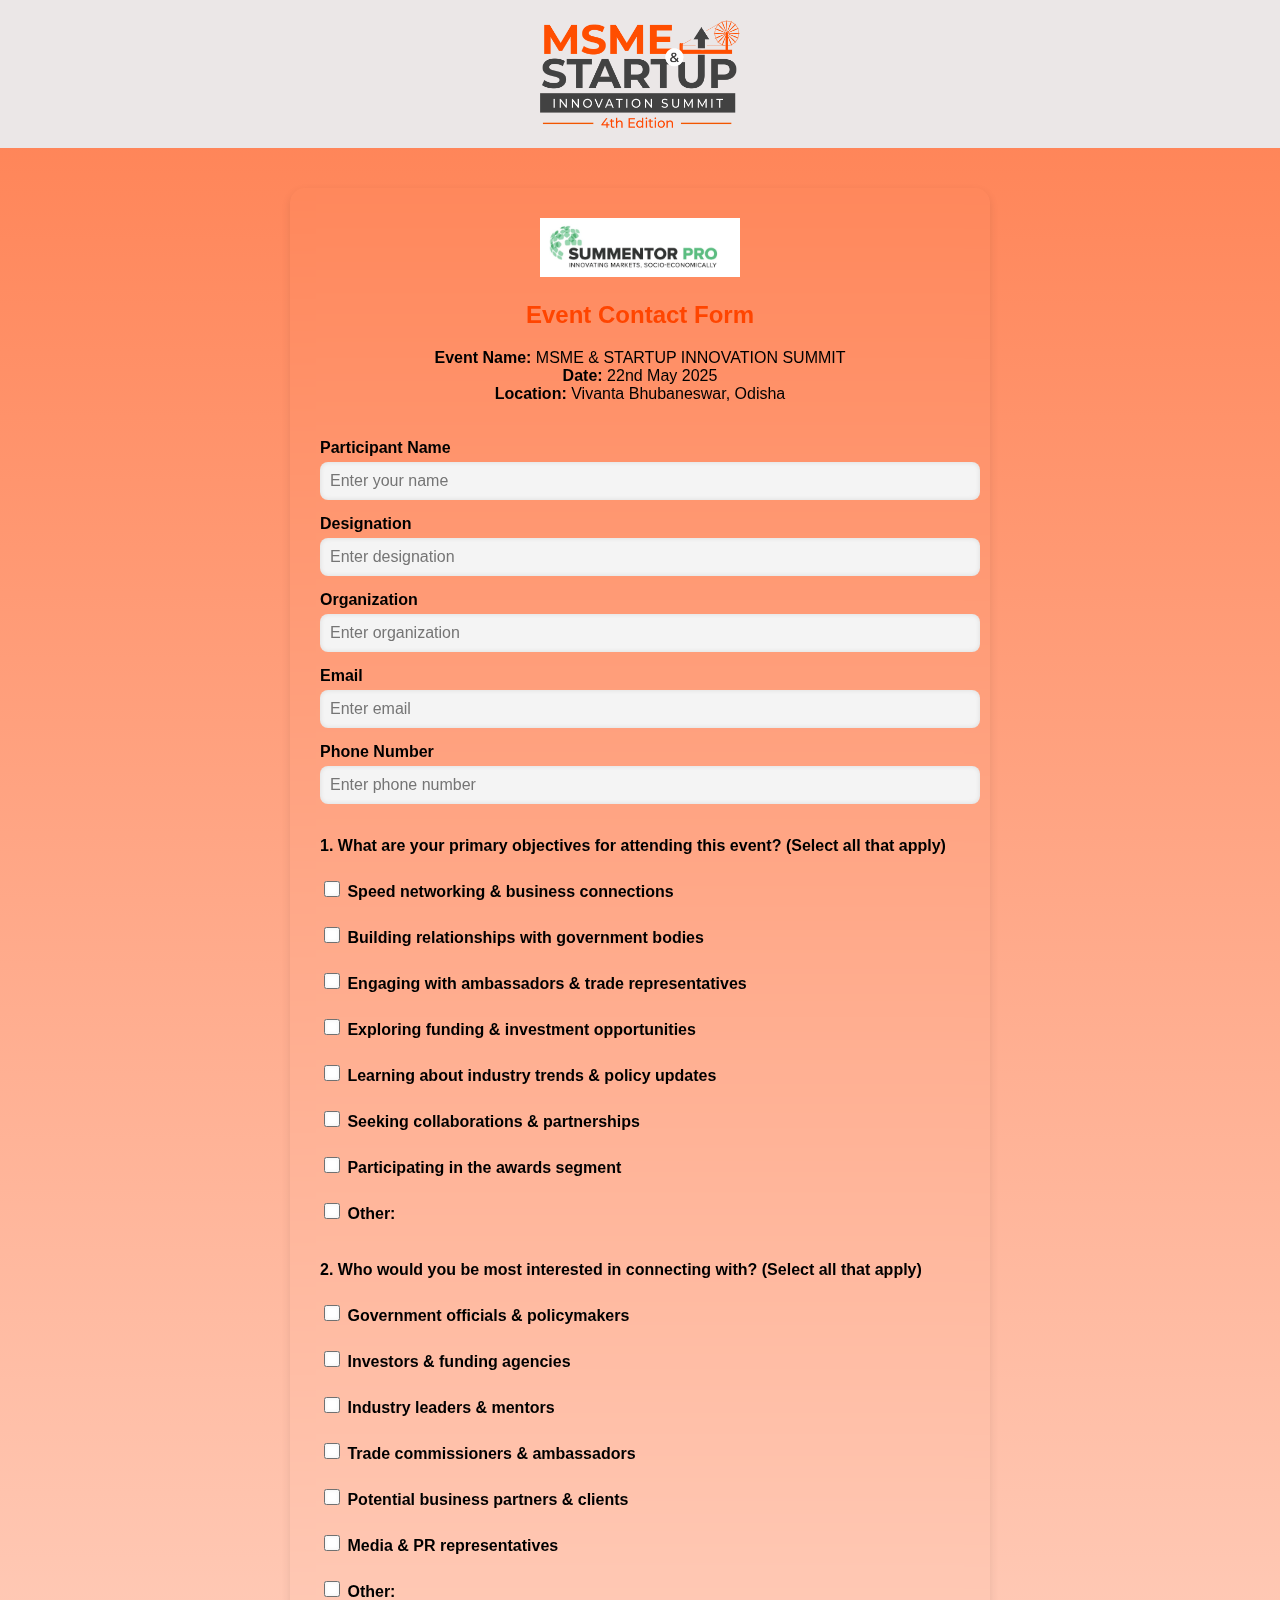
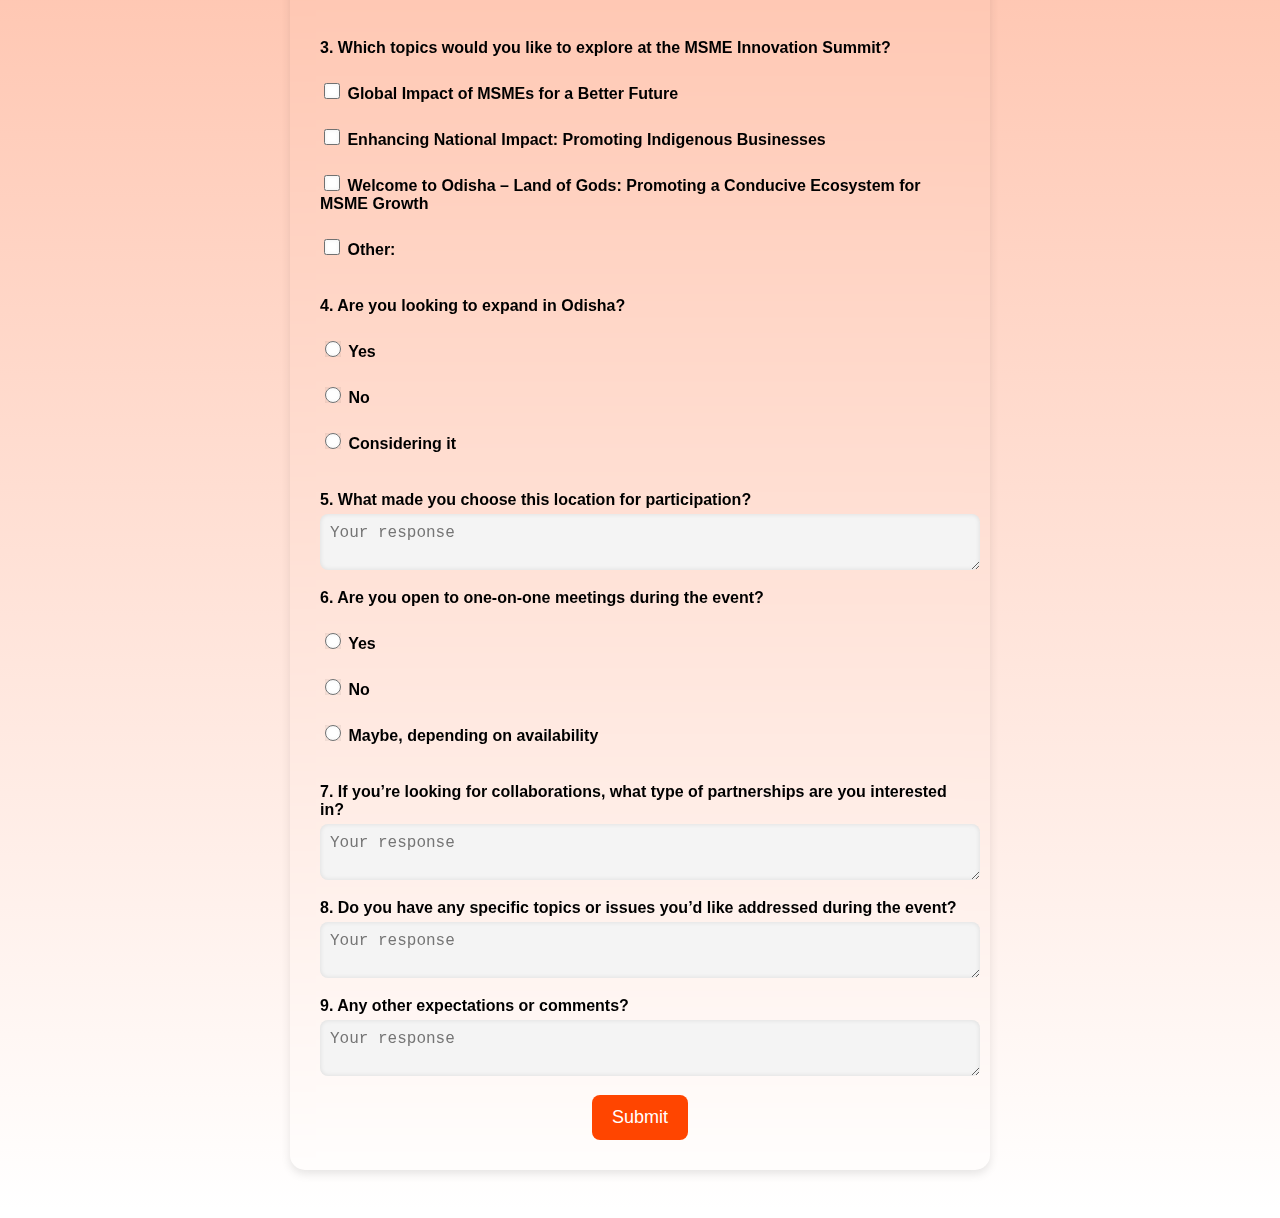
<file: index.html>
<!DOCTYPE html>
<html lang="en">
<head>
    <meta charset="UTF-8">
    <meta name="viewport" content="width=device-width, initial-scale=1.0">
    <title>Event Registration Form</title>
    <link rel="stylesheet" href="styles.css">
</head>
<body>
    <!-- Google tag (gtag.js) -->
<script async src="https://www.googletagmanager.com/gtag/js?id=G-RL8HY0KM8Z"></script>
<script>
  window.dataLayer = window.dataLayer || [];
  function gtag(){dataLayer.push(arguments);}
  gtag('js', new Date());

  gtag('config', 'G-XXXXXXXXXX');
</script>


    <div class="header">
        <img src="msme 4th edition.png" alt="Event Logo" class="logo">
    </div>

    <div class="form-container">
        <img src="logo.png" alt="Company Logo" class="logo">
        <h2>Event Contact Form</h2>
        <form>

            <!-- Event Details (Pre-filled) -->
            <div class="event-details">
                <div class="event-name">
                    <strong>Event Name:</strong> <span>MSME & STARTUP INNOVATION SUMMIT</span>
                </div>
                <div class="event-info">
                    <strong>Date:</strong> <span>22nd May 2025</span><br>
                    <strong>Location:</strong> <span>Vivanta Bhubaneswar, Odisha</span>
                </div>
            </div><br><br>

            <!-- Participant Information -->
            <div class="form-group">
                <label>Participant Name</label>
                <input type="text" name="name" placeholder="Enter your name">
            </div>

            <div class="form-group">
                <label>Designation</label>
                <input type="text" name="Designation" placeholder="Enter designation">
            </div>

            <div class="form-group">
                <label>Organization</label>
                <input type="text" name="Organization" placeholder="Enter organization">
            </div>

            <div class="form-group">
                <label>Email</label>
                <input type="email" name="Email" placeholder="Enter email">
            </div>

            <div class="form-group">
                <label>Phone Number</label>
                <input type="text" name="Phone Number" placeholder="Enter phone number">
            </div><br>

            <!-- Question 1 -->
            <div class="form-group">
    <label>1. What are your primary objectives for attending this event? (Select all that apply)</label><br>
    <div class="checkbox-group">
        <label><input type="checkbox" name="objectives[]" value="Speed networking & business connections"> Speed networking & business connections</label><br>
        <label><input type="checkbox" name="objectives[]" value="Building relationships with government bodies"> Building relationships with government bodies</label><br>
        <label><input type="checkbox" name="objectives[]" value="Engaging with ambassadors & trade representatives"> Engaging with ambassadors & trade representatives</label><br>
        <label><input type="checkbox" name="objectives[]" value="Exploring funding & investment opportunities"> Exploring funding & investment opportunities</label><br>
        <label><input type="checkbox" name="objectives[]" value="Learning about industry trends & policy updates"> Learning about industry trends & policy updates</label><br>
        <label><input type="checkbox" name="objectives[]" value="Seeking collaborations & partnerships"> Seeking collaborations & partnerships</label><br>
        <label><input type="checkbox" name="objectives[]" value="Participating in the awards segment"> Participating in the awards segment</label><br>
        <label><input type="checkbox" name="objectives[]" value="other"> Other: <input type="text" name="objectives_other" placeholder="Specify"></label><br>
    </div>
</div>

            <!-- Question 2 -->
            <div class="form-group">
                <label>2. Who would you be most interested in connecting with? (Select all that apply)</label><br>
                <div class="checkbox-group">
                    <label><input type="checkbox" name="interested[]" value="Government officials & policymakers"> Government officials & policymakers</label><br>
                    <label><input type="checkbox" name="interested[]" value="Investors & funding agencies"> Investors & funding agencies</label><br>
                    <label><input type="checkbox" name="interested[]" value="Industry leaders & mentors"> Industry leaders & mentors</label><br>
                    <label><input type="checkbox" name="interested[]" value="Trade commissioners & ambassadors"> Trade commissioners & ambassadors</label><br>
                    <label><input type="checkbox" name="interested[]" value="Potential business partners & clients"> Potential business partners & clients</label><br>
                    <label><input type="checkbox" name="interested[]" value="Media & PR representatives"> Media & PR representatives</label><br>
                    <label><input type="checkbox" name="interested[]" value="other"> Other: <input type="text" name="interested_other"placeholder="Specify" style="display: none;"></label><br>
                </div>
            </div>

                       <!-- Question 3 -->
<div class="form-group">
    <label>3. Which topics would you like to explore at the MSME Innovation Summit?</label><br>
    <div class="checkbox-group">
        <label><input type="checkbox" name="topic[]" value="Global Impact of MSMEs for a Better Future"> Global Impact of MSMEs for a Better Future</label><br>
        <label><input type="checkbox" name="topic[]" value="Enhancing National Impact: Promoting Indigenous Businesses"> Enhancing National Impact: Promoting Indigenous Businesses</label><br>
        <label><input type="checkbox" name="topic[]" value="Welcome to Odisha – Land of Gods: Promoting a Conducive Ecosystem for MSME Growth"> Welcome to Odisha – Land of Gods: Promoting a Conducive Ecosystem for MSME Growth</label><br>
        <label><input type="checkbox" name="topic[]" value="Other" id="topic-other"> Other: 
            <input type="text" name="topic_other" placeholder="Specify" style="display: none;">
        </label><br>
    </div>
</div>
           <!-- Question 4 -->
<div class="form-group">
    <label>4. Are you looking to expand in Odisha?</label><br>
    <div class="radio-group">
        <label><input type="radio" name="expand-odisha" value="yes"> Yes</label><br>
        <label><input type="radio" name="expand-odisha" value="no"> No</label><br>
        <label><input type="radio" name="expand-odisha" value="considering"> Considering it</label><br>
    </div>
</div>

<!-- Conditional Question: Industries of Interest -->
<div class="form-group" id="industry-interest-group" style="display: none;">
    <label>What industries are you interested in for expansion?</label>
    <input type="text" id="industry-interest" name="industry-interest" placeholder="Enter industries">
</div>


            <!-- Question 5 -->
            <div class="form-group">
                <label>5. What made you choose this location for participation?</label>
                <textarea name="location" placeholder="Your response"></textarea><br>
            </div>

            <!-- Question 6 -->
            <div class="form-group">
                <label>6. Are you open to one-on-one meetings during the event?</label><br>
                <div class="radio-group">
                    <label><input type="radio" name="meetings" value="yes"> Yes</label><br>
                    <label><input type="radio" name="meetings" value="no"> No</label><br>
                    <label><input type="radio" name="meetings" value="Maybe"> Maybe, depending on availability</label><br>
                </div>
            </div>

            <!-- Question 7 -->
            <div class="form-group">
                <label>7. If you’re looking for collaborations, what type of partnerships are you interested in?</label>
                <textarea name="collaborations" placeholder="Your response"></textarea><br>
            </div>

            <!-- Question 8 -->
            <div class="form-group">
                <label>8. Do you have any specific topics or issues you’d like addressed during the event?</label>
                <textarea name="topic" placeholder="Your response"></textarea><br>
            </div>

            <!-- Question 10 -->
            <div class="form-group">
                <label>9. Any other expectations or comments?</label>
                <textarea name="comments" placeholder="Your response"></textarea>
            </div>

            <button type="submit">Submit</button>
            <script>
document.querySelector('form').addEventListener('submit', function() {
  gtag('event', 'form_submit', {
    'event_category': 'engagement',
    'event_label': 'contact_form'
  });
});
</script>

        </form>

    </div>
    
    <script src="script.js"></script>


</body>
</html>
</file>
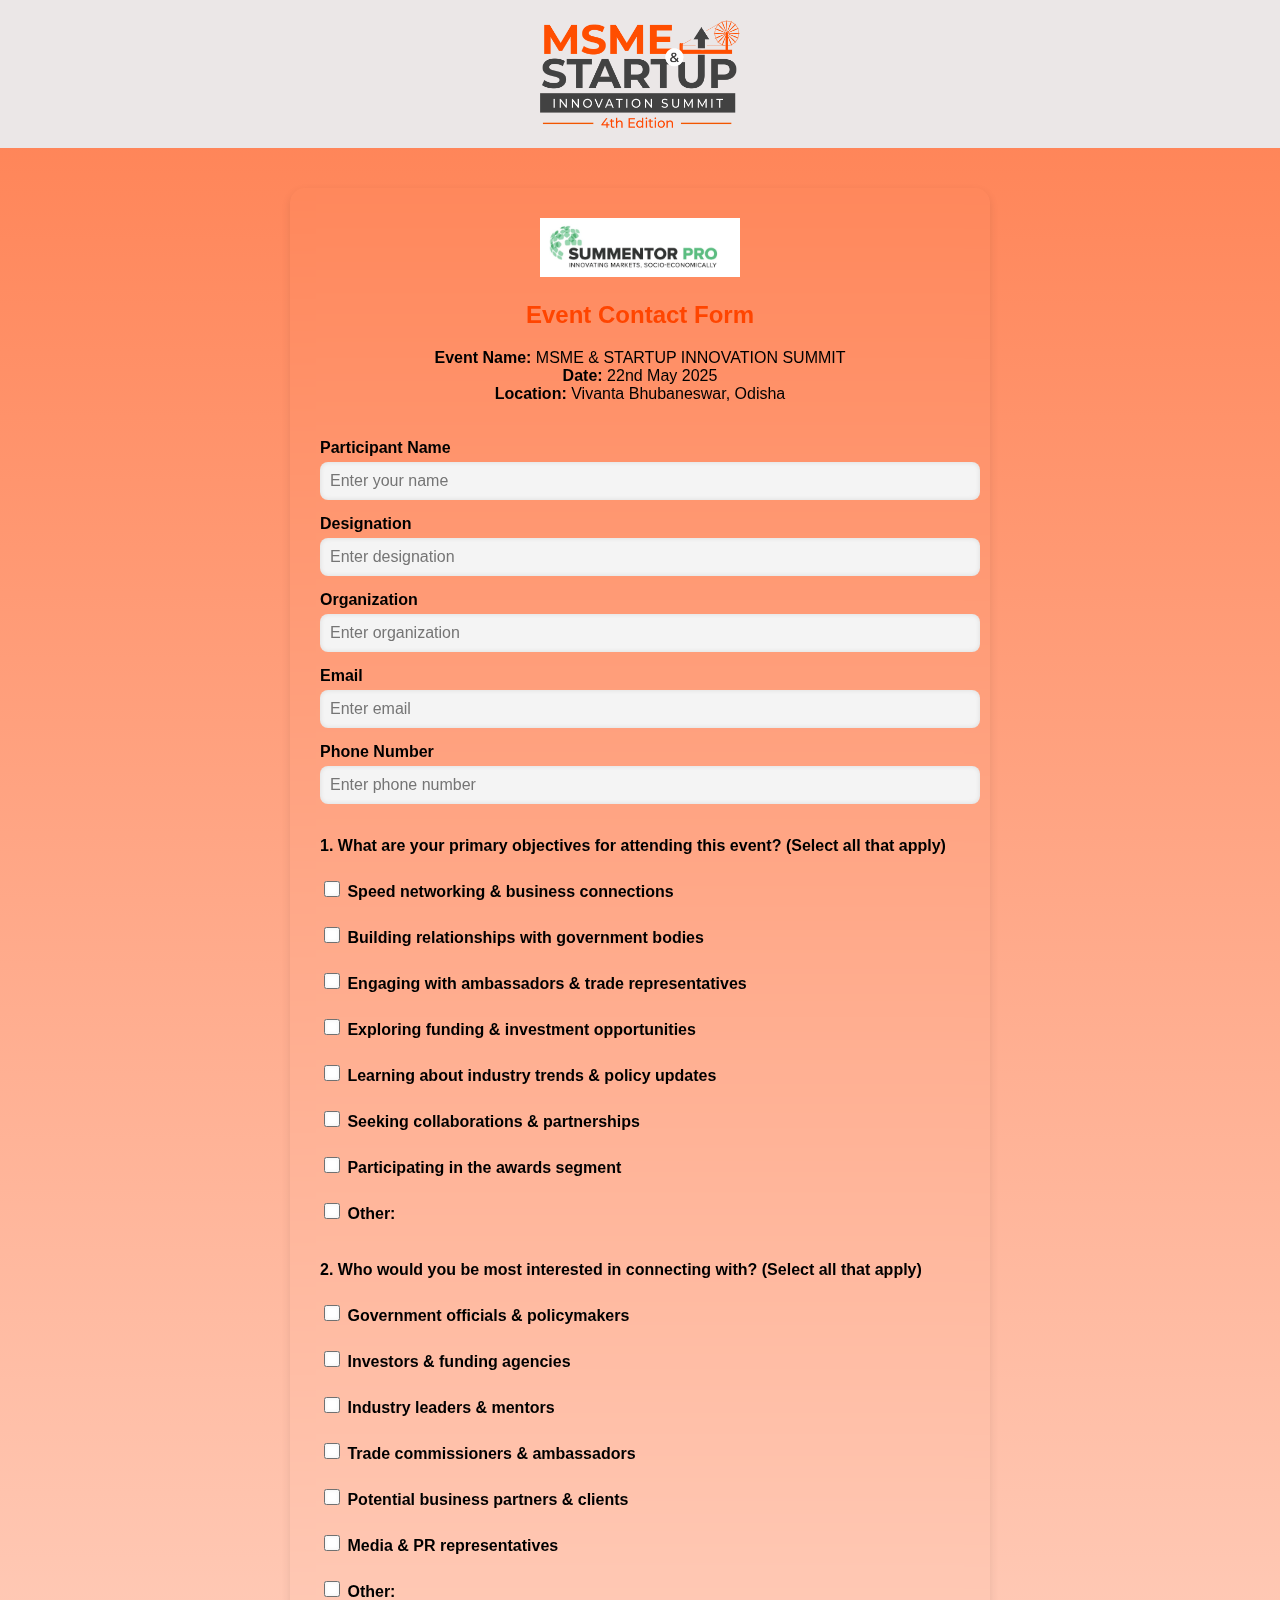
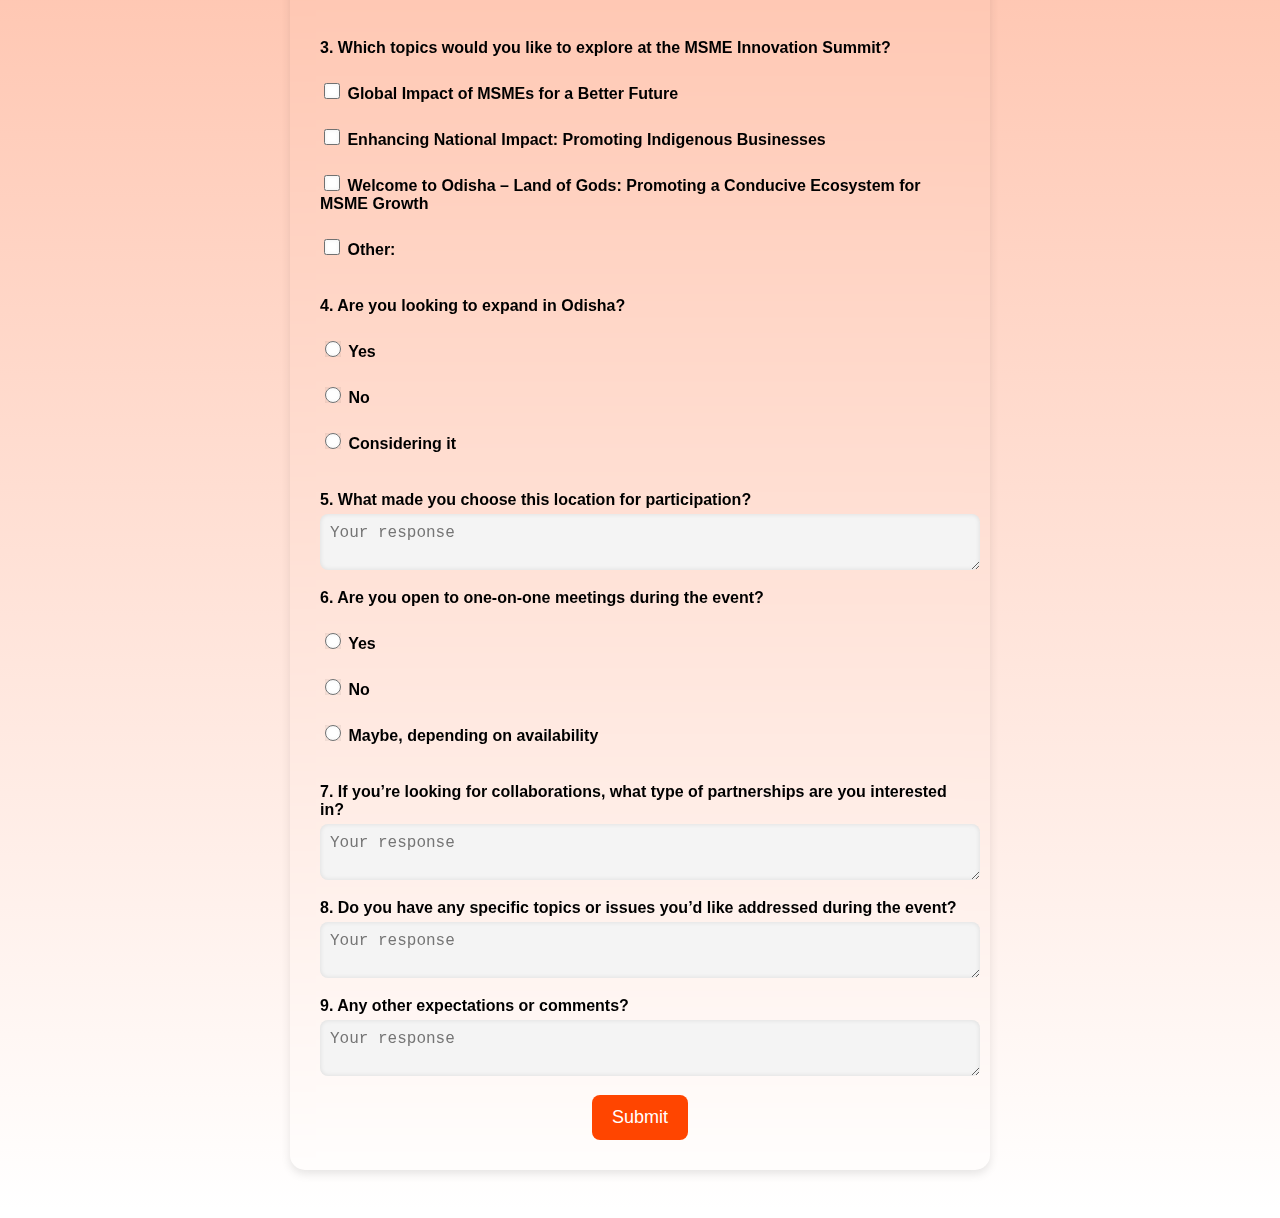
<file: MSME EVENT/index.html>
<!DOCTYPE html>
<html lang="en">
<head>
    <meta charset="UTF-8">
    <meta name="viewport" content="width=device-width, initial-scale=1.0">
    <title>Event Registration Form</title>
    <link rel="stylesheet" href="styles.css">
</head>
<body>
    <!-- Google tag (gtag.js) -->
<script async src="https://www.googletagmanager.com/gtag/js?id=G-RL8HY0KM8Z"></script>
<script>
  window.dataLayer = window.dataLayer || [];
  function gtag(){dataLayer.push(arguments);}
  gtag('js', new Date());

  gtag('config', 'G-XXXXXXXXXX');
</script>


    <div class="header">
        <img src="msme 4th edition.png" alt="Event Logo" class="logo">
    </div>

    <div class="form-container">
        <img src="logo.png" alt="Company Logo" class="logo">
        <h2>Event Contact Form</h2>
        <form>

            <!-- Event Details (Pre-filled) -->
            <div class="event-details">
                <div class="event-name">
                    <strong>Event Name:</strong> <span>MSME & STARTUP INNOVATION SUMMIT</span>
                </div>
                <div class="event-info">
                    <strong>Date:</strong> <span>22nd May 2025</span><br>
                    <strong>Location:</strong> <span>Vivanta Bhubaneswar, Odisha</span>
                </div>
            </div><br><br>

            <!-- Participant Information -->
            <div class="form-group">
                <label>Participant Name</label>
                <input type="text" name="name" placeholder="Enter your name">
            </div>

            <div class="form-group">
                <label>Designation</label>
                <input type="text" name="Designation" placeholder="Enter designation">
            </div>

            <div class="form-group">
                <label>Organization</label>
                <input type="text" name="Organization" placeholder="Enter organization">
            </div>

            <div class="form-group">
                <label>Email</label>
                <input type="email" name="Email" placeholder="Enter email">
            </div>

            <div class="form-group">
                <label>Phone Number</label>
                <input type="text" name="Phone Number" placeholder="Enter phone number">
            </div><br>

            <!-- Question 1 -->
            <div class="form-group">
    <label>1. What are your primary objectives for attending this event? (Select all that apply)</label><br>
    <div class="checkbox-group">
        <label><input type="checkbox" name="objectives[]" value="Speed networking & business connections"> Speed networking & business connections</label><br>
        <label><input type="checkbox" name="objectives[]" value="Building relationships with government bodies"> Building relationships with government bodies</label><br>
        <label><input type="checkbox" name="objectives[]" value="Engaging with ambassadors & trade representatives"> Engaging with ambassadors & trade representatives</label><br>
        <label><input type="checkbox" name="objectives[]" value="Exploring funding & investment opportunities"> Exploring funding & investment opportunities</label><br>
        <label><input type="checkbox" name="objectives[]" value="Learning about industry trends & policy updates"> Learning about industry trends & policy updates</label><br>
        <label><input type="checkbox" name="objectives[]" value="Seeking collaborations & partnerships"> Seeking collaborations & partnerships</label><br>
        <label><input type="checkbox" name="objectives[]" value="Participating in the awards segment"> Participating in the awards segment</label><br>
        <label><input type="checkbox" name="objectives[]" value="other"> Other: <input type="text" name="objectives_other" placeholder="Specify"></label><br>
    </div>
</div>

            <!-- Question 2 -->
            <div class="form-group">
                <label>2. Who would you be most interested in connecting with? (Select all that apply)</label><br>
                <div class="checkbox-group">
                    <label><input type="checkbox" name="interested[]" value="Government officials & policymakers"> Government officials & policymakers</label><br>
                    <label><input type="checkbox" name="interested[]" value="Investors & funding agencies"> Investors & funding agencies</label><br>
                    <label><input type="checkbox" name="interested[]" value="Industry leaders & mentors"> Industry leaders & mentors</label><br>
                    <label><input type="checkbox" name="interested[]" value="Trade commissioners & ambassadors"> Trade commissioners & ambassadors</label><br>
                    <label><input type="checkbox" name="interested[]" value="Potential business partners & clients"> Potential business partners & clients</label><br>
                    <label><input type="checkbox" name="interested[]" value="Media & PR representatives"> Media & PR representatives</label><br>
                    <label><input type="checkbox" name="interested[]" value="other"> Other: <input type="text" name="interested_other"placeholder="Specify" style="display: none;"></label><br>
                </div>
            </div>

                       <!-- Question 3 -->
<div class="form-group">
    <label>3. Which topics would you like to explore at the MSME Innovation Summit?</label><br>
    <div class="checkbox-group">
        <label><input type="checkbox" name="topic[]" value="Global Impact of MSMEs for a Better Future"> Global Impact of MSMEs for a Better Future</label><br>
        <label><input type="checkbox" name="topic[]" value="Enhancing National Impact: Promoting Indigenous Businesses"> Enhancing National Impact: Promoting Indigenous Businesses</label><br>
        <label><input type="checkbox" name="topic[]" value="Welcome to Odisha – Land of Gods: Promoting a Conducive Ecosystem for MSME Growth"> Welcome to Odisha – Land of Gods: Promoting a Conducive Ecosystem for MSME Growth</label><br>
        <label><input type="checkbox" name="topic[]" value="Other" id="topic-other"> Other: 
            <input type="text" name="topic_other" placeholder="Specify" style="display: none;">
        </label><br>
    </div>
</div>
           <!-- Question 4 -->
<div class="form-group">
    <label>4. Are you looking to expand in Odisha?</label><br>
    <div class="radio-group">
        <label><input type="radio" name="expand-odisha" value="yes"> Yes</label><br>
        <label><input type="radio" name="expand-odisha" value="no"> No</label><br>
        <label><input type="radio" name="expand-odisha" value="considering"> Considering it</label><br>
    </div>
</div>

<!-- Conditional Question: Industries of Interest -->
<div class="form-group" id="industry-interest-group" style="display: none;">
    <label>What industries are you interested in for expansion?</label>
    <input type="text" id="industry-interest" name="industry-interest" placeholder="Enter industries">
</div>


            <!-- Question 5 -->
            <div class="form-group">
                <label>5. What made you choose this location for participation?</label>
                <textarea name="location" placeholder="Your response"></textarea><br>
            </div>

            <!-- Question 6 -->
            <div class="form-group">
                <label>6. Are you open to one-on-one meetings during the event?</label><br>
                <div class="radio-group">
                    <label><input type="radio" name="meetings" value="yes"> Yes</label><br>
                    <label><input type="radio" name="meetings" value="no"> No</label><br>
                    <label><input type="radio" name="meetings" value="Maybe"> Maybe, depending on availability</label><br>
                </div>
            </div>

            <!-- Question 7 -->
            <div class="form-group">
                <label>7. If you’re looking for collaborations, what type of partnerships are you interested in?</label>
                <textarea name="collaborations" placeholder="Your response"></textarea><br>
            </div>

            <!-- Question 8 -->
            <div class="form-group">
                <label>8. Do you have any specific topics or issues you’d like addressed during the event?</label>
                <textarea name="topic" placeholder="Your response"></textarea><br>
            </div>

            <!-- Question 10 -->
            <div class="form-group">
                <label>9. Any other expectations or comments?</label>
                <textarea name="comments" placeholder="Your response"></textarea>
            </div>

            <button type="submit">Submit</button>
            <script>
document.querySelector('form').addEventListener('submit', function() {
  gtag('event', 'form_submit', {
    'event_category': 'engagement',
    'event_label': 'contact_form'
  });
});
</script>

        </form>

    </div>
    
    <script src="script.js"></script>


</body>
</html>
</file>
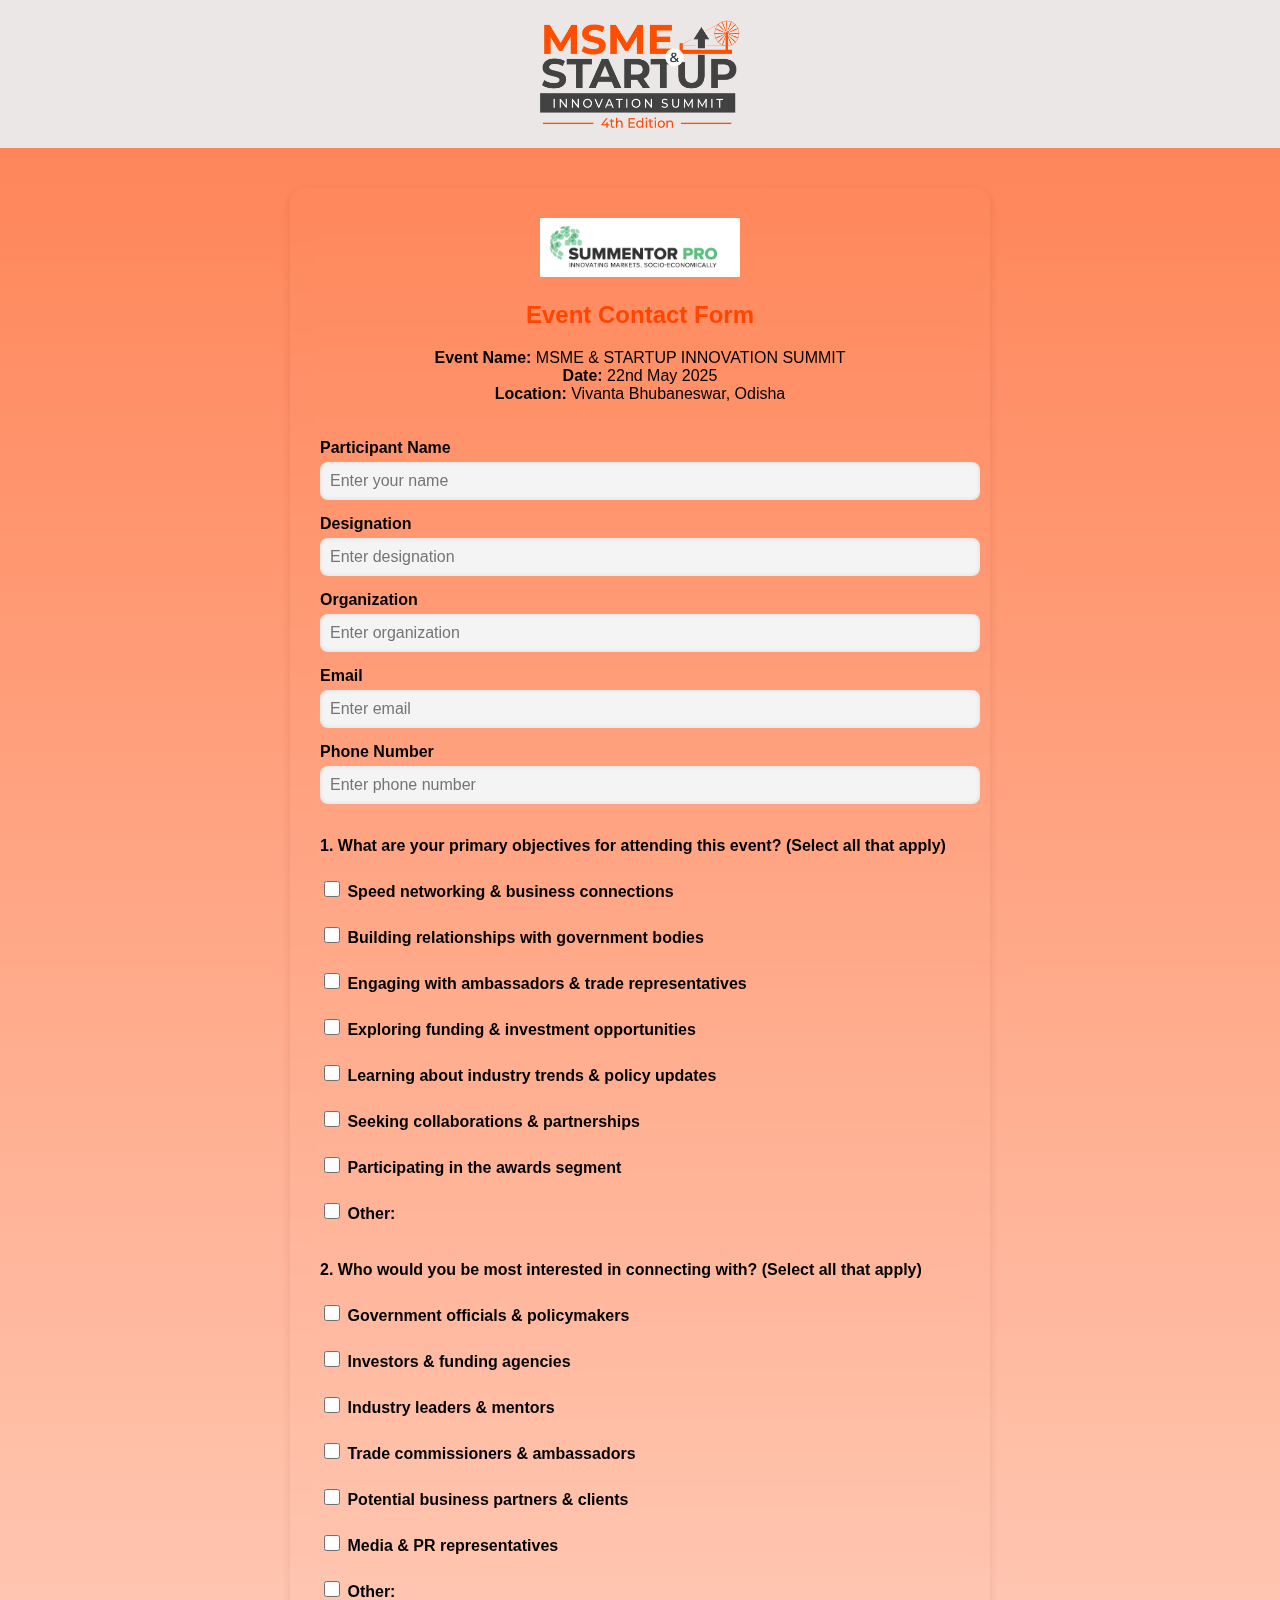
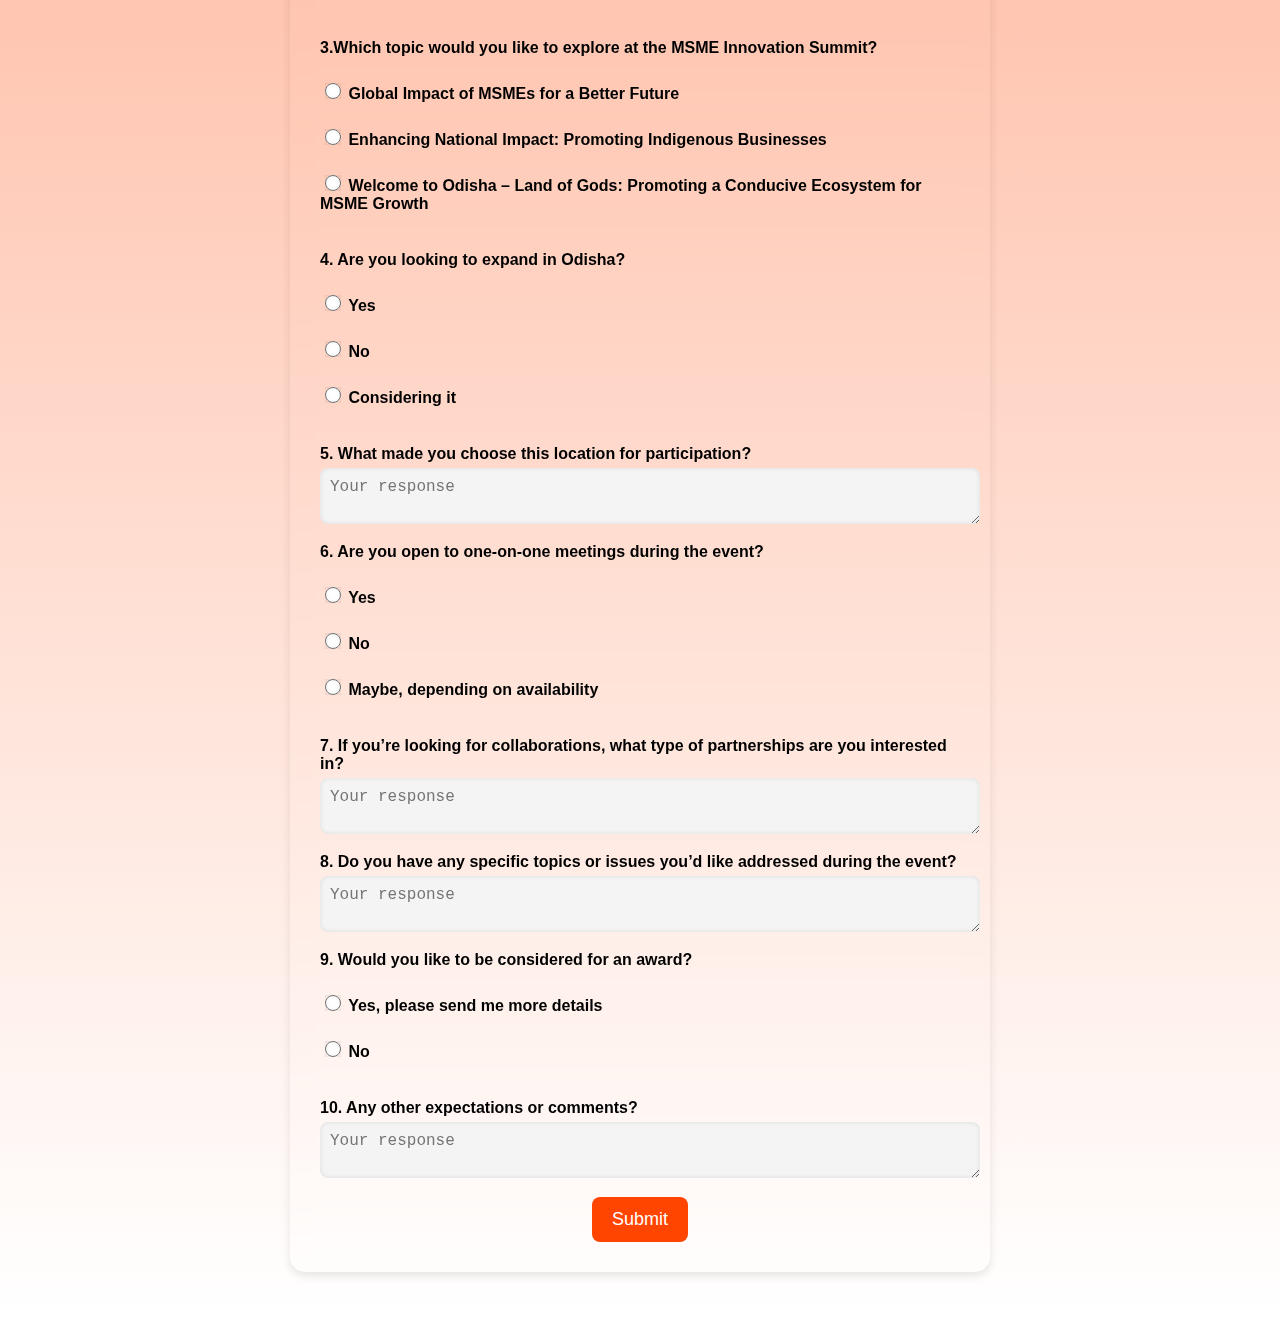
<file: MSME EVENT/my-form-project/index.html>
<!DOCTYPE html>
<html lang="en">
<head>
    <meta charset="UTF-8">
    <meta name="viewport" content="width=device-width, initial-scale=1.0">
    <title>Event Registration Form</title>
    <link rel="stylesheet" href="styles.css">
</head>
<body>

    <div class="header">
        <img src="msme 4th edition.png" alt="Event Logo" class="logo">
    </div>

    <div class="form-container">
        <img src="logo.png" alt="Company Logo" class="logo">
        <h2>Event Contact Form</h2>
        <form>

            <!-- Event Details (Pre-filled) -->
            <div class="event-details">
                <div class="event-name">
                    <strong>Event Name:</strong> <span>MSME & STARTUP INNOVATION SUMMIT</span>
                </div>
                <div class="event-info">
                    <strong>Date:</strong> <span>22nd May 2025</span><br>
                    <strong>Location:</strong> <span>Vivanta Bhubaneswar, Odisha</span>
                </div>
            </div><br><br>

            <!-- Participant Information -->
            <div class="form-group">
                <label>Participant Name</label>
                <input type="text" name="name" placeholder="Enter your name">
            </div>

            <div class="form-group">
                <label>Designation</label>
                <input type="text" name="Designation" placeholder="Enter designation">
            </div>

            <div class="form-group">
                <label>Organization</label>
                <input type="text" name="Organization" placeholder="Enter organization">
            </div>

            <div class="form-group">
                <label>Email</label>
                <input type="email" name="Email" placeholder="Enter email">
            </div>

            <div class="form-group">
                <label>Phone Number</label>
                <input type="text" name="Phone Number" placeholder="Enter phone number">
            </div><br>

            <!-- Question 1 -->
            <div class="form-group">
    <label>1. What are your primary objectives for attending this event? (Select all that apply)</label><br>
    <div class="checkbox-group">
        <label><input type="checkbox" name="objectives[]" value="Speed networking & business connections"> Speed networking & business connections</label><br>
        <label><input type="checkbox" name="objectives[]" value="Building relationships with government bodies"> Building relationships with government bodies</label><br>
        <label><input type="checkbox" name="objectives[]" value="Engaging with ambassadors & trade representatives"> Engaging with ambassadors & trade representatives</label><br>
        <label><input type="checkbox" name="objectives[]" value="Exploring funding & investment opportunities"> Exploring funding & investment opportunities</label><br>
        <label><input type="checkbox" name="objectives[]" value="Learning about industry trends & policy updates"> Learning about industry trends & policy updates</label><br>
        <label><input type="checkbox" name="objectives[]" value="Seeking collaborations & partnerships"> Seeking collaborations & partnerships</label><br>
        <label><input type="checkbox" name="objectives[]" value="Participating in the awards segment"> Participating in the awards segment</label><br>
        <label><input type="checkbox" name="objectives[]" value="other"> Other: <input type="text" name="objectives_other" placeholder="Specify"></label><br>
    </div>
</div>

            <!-- Question 2 -->
            <div class="form-group">
                <label>2. Who would you be most interested in connecting with? (Select all that apply)</label><br>
                <div class="checkbox-group">
                    <label><input type="checkbox" name="interested[]" value="Government officials & policymakers"> Government officials & policymakers</label><br>
                    <label><input type="checkbox" name="interested[]" value="Investors & funding agencies"> Investors & funding agencies</label><br>
                    <label><input type="checkbox" name="interested[]" value="Industry leaders & mentors"> Industry leaders & mentors</label><br>
                    <label><input type="checkbox" name="interested[]" value="Trade commissioners & ambassadors"> Trade commissioners & ambassadors</label><br>
                    <label><input type="checkbox" name="interested[]" value="Potential business partners & clients"> Potential business partners & clients</label><br>
                    <label><input type="checkbox" name="interested[]" value="Media & PR representatives"> Media & PR representatives</label><br>
                    <label><input type="checkbox" name="interested[]" value="other"> Other: <input type="text" name="interested_other"placeholder="Specify" style="display: none;"></label><br>
                </div>
            </div>

                        <!-- Question 3 -->
<div class="form-group">
    <label>3.Which topic would you like to explore at the MSME Innovation Summit?</label><br>
    <div class="radio-group">
        <label><input type="radio" name="Topic" value="Global Impact of MSMEs for a Better Future"> Global Impact of MSMEs for a Better Future</label><br>
        <label><input type="radio" name="Topic" value="Enhancing National Impact: Promoting Indigenous Businesses"> Enhancing National Impact: Promoting Indigenous Businesses</label><br>
        <label><input type="radio" name="Topic" value="Welcome to Odisha – Land of Gods: Promoting a Conducive Ecosystem for MSME Growth"> Welcome to Odisha – Land of Gods: Promoting a Conducive Ecosystem for MSME Growth</label><br>
    </div>
</div>

            
            <!-- Question 4 -->
<div class="form-group">
    <label>4. Are you looking to expand in Odisha?</label><br>
    <div class="radio-group">
        <label><input type="radio" name="expand-odisha" value="yes"> Yes</label><br>
        <label><input type="radio" name="expand-odisha" value="no"> No</label><br>
        <label><input type="radio" name="expand-odisha" value="considering"> Considering it</label><br>
    </div>
</div>

<!-- Conditional Question: Industries of Interest -->
<div class="form-group" id="industry-interest-group" style="display: none;">
    <label>What industries are you interested in for expansion?</label>
    <input type="text" id="industry-interest" name="industry-interest" placeholder="Enter industries">
</div>


            <!-- Question 5 -->
            <div class="form-group">
                <label>5. What made you choose this location for participation?</label>
                <textarea name="location" placeholder="Your response"></textarea><br>
            </div>

            <!-- Question 6 -->
            <div class="form-group">
                <label>6. Are you open to one-on-one meetings during the event?</label><br>
                <div class="radio-group">
                    <label><input type="radio" name="meetings" value="yes"> Yes</label><br>
                    <label><input type="radio" name="meetings" value="no"> No</label><br>
                    <label><input type="radio" name="meetings" value="Maybe"> Maybe, depending on availability</label><br>
                </div>
            </div>

            <!-- Question 7 -->
            <div class="form-group">
                <label>7. If you’re looking for collaborations, what type of partnerships are you interested in?</label>
                <textarea name="collaborations" placeholder="Your response"></textarea><br>
            </div>

            <!-- Question 8 -->
            <div class="form-group">
                <label>8. Do you have any specific topics or issues you’d like addressed during the event?</label>
                <textarea name="topic" placeholder="Your response"></textarea><br>
            </div>

            <!-- Question 9 -->
            <div class="form-group">
                <label>9. Would you like to be considered for an award?</label><br>
                <div class="radio-group">
                    <label><input type="radio" name="award" value="yes"> Yes, please send me more details</label><br>
                    <label><input type="radio" name="award" value="no"> No</label><br>
                </div>
            </div>

            <!-- Question 10 -->
            <div class="form-group">
                <label>10. Any other expectations or comments?</label>
                <textarea name="comments" placeholder="Your response"></textarea>
            </div>

            <button type="submit">Submit</button>
        </form>

    </div>
    
    <script src="script.js"></script>


</body>
</html>
</file>
<file: styles.css>
/* General Styles */
body {
    font-family: Arial, sans-serif;
    background: linear-gradient(to bottom, #ff7f50, #ffffff); 
    color: white;
    text-align: center;
    margin: 0;
    padding: 0;
}

/* Header Section */
.header {
    background-color: #ebe7e7; 
    padding: 20px;
    display: flex;
    justify-content: center;
    align-items: center;
    gap: 20px;
}

/* Logo */
.logo {
    width: 200px;
    height: auto;
}

/* Form Container */
.form-container {
    background: #b1ada2(212, 135, 135, 0.9);  /* Your original color */
    padding: 30px;
    margin: 40px auto;
    width: 50%;
    border-radius: 15px; 
    box-shadow: 0px 4px 10px rgba(0, 0, 0, 0.1); 
    backdrop-filter: blur(10px); 
    color: black;
}

/* Heading */
h2 {
    margin-bottom: 20px;
    font-size: 24px;
    color: #ff4500; 
}

/* Form Groups */
.form-group {
    margin-bottom: 15px;
    text-align: left;
}

/* Labels */
label {
    display: block;
    font-weight: bold;
    margin-bottom: 5px;
    color: black;
}

/* Checkbox Alignment: Text on Left, Checkbox on Right */
.option-group {
    display: flex;
    flex-direction: column;
    gap: 10px;
}

.option-group label {
    display: flex;
    justify-content: space-between; /* Aligns text left and checkbox right */
    align-items: center;
    padding: 10px;
    background: rgba(255, 255, 255, 0.2); /* Light background for better visibility */
    border-radius: 5px;
}

/* Ensures checkboxes align correctly */
input[type="checkbox"], 
input[type="radio"] {
    width: 16px;
    height: 16px;
    cursor: pointer;
}

/* Input Fields & Select Box */
input, select, textarea {
    width: 100%;
    padding: 10px;
    border-radius: 8px; 
    border: none;
    font-size: 16px;
    color: black;
    background-color: #F4F4F4; 
    box-shadow: inset 0px 0px 5px rgba(0, 0, 0, 0.1); 
}

/* Submit Button */
button {
    background: #ff4500; 
    color: white;
    padding: 12px 20px;
    border: none;
    border-radius: 8px; 
    font-size: 18px;
    cursor: pointer;
    transition: 0.3s ease;
}

/* Button Hover Effect */
button:hover {
    background: #e63900; 
}

/* Responsive Design */
@media (max-width: 500px) {
    .form-container {
        width: 90%;
    }
}
</file>
<file: MSME EVENT/styles.css>
/* General Styles */
body {
    font-family: Arial, sans-serif;
    background: linear-gradient(to bottom, #ff7f50, #ffffff); 
    color: white;
    text-align: center;
    margin: 0;
    padding: 0;
}

/* Header Section */
.header {
    background-color: #ebe7e7; 
    padding: 20px;
    display: flex;
    justify-content: center;
    align-items: center;
    gap: 20px;
}

/* Logo */
.logo {
    width: 200px;
    height: auto;
}

/* Form Container */
.form-container {
    background: #b1ada2(212, 135, 135, 0.9);  /* Your original color */
    padding: 30px;
    margin: 40px auto;
    width: 50%;
    border-radius: 15px; 
    box-shadow: 0px 4px 10px rgba(0, 0, 0, 0.1); 
    backdrop-filter: blur(10px); 
    color: black;
}

/* Heading */
h2 {
    margin-bottom: 20px;
    font-size: 24px;
    color: #ff4500; 
}

/* Form Groups */
.form-group {
    margin-bottom: 15px;
    text-align: left;
}

/* Labels */
label {
    display: block;
    font-weight: bold;
    margin-bottom: 5px;
    color: black;
}

/* Checkbox Alignment: Text on Left, Checkbox on Right */
.option-group {
    display: flex;
    flex-direction: column;
    gap: 10px;
}

.option-group label {
    display: flex;
    justify-content: space-between; /* Aligns text left and checkbox right */
    align-items: center;
    padding: 10px;
    background: rgba(255, 255, 255, 0.2); /* Light background for better visibility */
    border-radius: 5px;
}

/* Ensures checkboxes align correctly */
input[type="checkbox"], 
input[type="radio"] {
    width: 16px;
    height: 16px;
    cursor: pointer;
}

/* Input Fields & Select Box */
input, select, textarea {
    width: 100%;
    padding: 10px;
    border-radius: 8px; 
    border: none;
    font-size: 16px;
    color: black;
    background-color: #F4F4F4; 
    box-shadow: inset 0px 0px 5px rgba(0, 0, 0, 0.1); 
}

/* Submit Button */
button {
    background: #ff4500; 
    color: white;
    padding: 12px 20px;
    border: none;
    border-radius: 8px; 
    font-size: 18px;
    cursor: pointer;
    transition: 0.3s ease;
}

/* Button Hover Effect */
button:hover {
    background: #e63900; 
}

/* Responsive Design */
@media (max-width: 500px) {
    .form-container {
        width: 90%;
    }
}
</file>
<file: MSME EVENT/my-form-project/styles.css>
/* General Styles */
body {
    font-family: Arial, sans-serif;
    background: linear-gradient(to bottom, #ff7f50, #ffffff); 
    color: white;
    text-align: center;
    margin: 0;
    padding: 0;
}

/* Header Section */
.header {
    background-color: #ebe7e7; 
    padding: 20px;
    display: flex;
    justify-content: center;
    align-items: center;
    gap: 20px;
}

/* Logo */
.logo {
    width: 200px;
    height: auto;
}

/* Form Container */
.form-container {
    background: #b1ada2(212, 135, 135, 0.9);  /* Your original color */
    padding: 30px;
    margin: 40px auto;
    width: 50%;
    border-radius: 15px; 
    box-shadow: 0px 4px 10px rgba(0, 0, 0, 0.1); 
    backdrop-filter: blur(10px); 
    color: black;
}

/* Heading */
h2 {
    margin-bottom: 20px;
    font-size: 24px;
    color: #ff4500; 
}

/* Form Groups */
.form-group {
    margin-bottom: 15px;
    text-align: left;
}

/* Labels */
label {
    display: block;
    font-weight: bold;
    margin-bottom: 5px;
    color: black;
}

/* Checkbox Alignment: Text on Left, Checkbox on Right */
.option-group {
    display: flex;
    flex-direction: column;
    gap: 10px;
}

.option-group label {
    display: flex;
    justify-content: space-between; /* Aligns text left and checkbox right */
    align-items: center;
    padding: 10px;
    background: rgba(255, 255, 255, 0.2); /* Light background for better visibility */
    border-radius: 5px;
}

/* Ensures checkboxes align correctly */
input[type="checkbox"], 
input[type="radio"] {
    width: 16px;
    height: 16px;
    cursor: pointer;
}

/* Input Fields & Select Box */
input, select, textarea {
    width: 100%;
    padding: 10px;
    border-radius: 8px; 
    border: none;
    font-size: 16px;
    color: black;
    background-color: #F4F4F4; 
    box-shadow: inset 0px 0px 5px rgba(0, 0, 0, 0.1); 
}

/* Submit Button */
button {
    background: #ff4500; 
    color: white;
    padding: 12px 20px;
    border: none;
    border-radius: 8px; 
    font-size: 18px;
    cursor: pointer;
    transition: 0.3s ease;
}

/* Button Hover Effect */
button:hover {
    background: #e63900; 
}

/* Responsive Design */
@media (max-width: 500px) {
    .form-container {
        width: 90%;
    }
}
</file>
